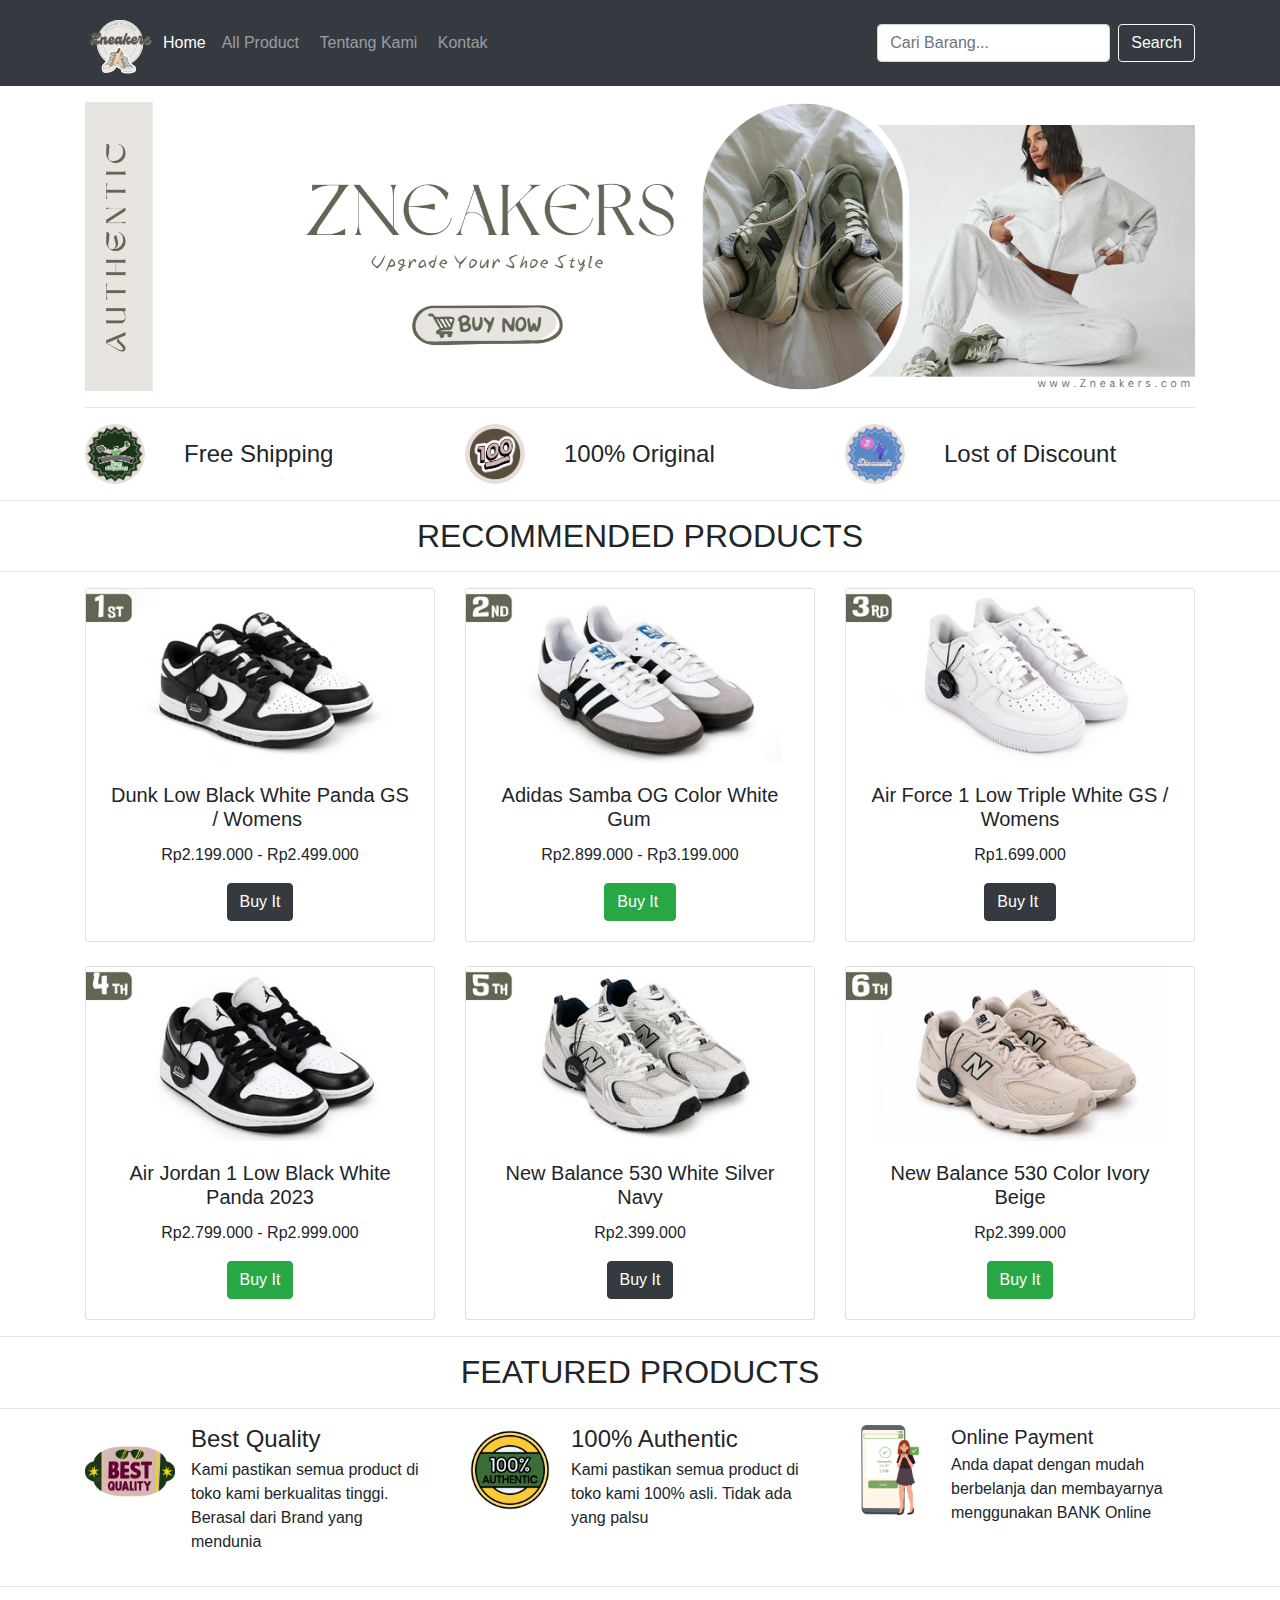
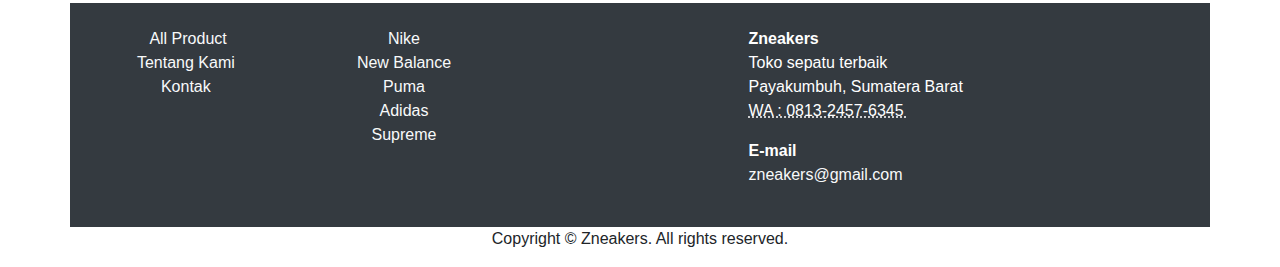
<file: index.html>
<!DOCTYPE html>
<html lang="en">
  <head>
    <meta charset="utf-8">
    <meta http-equiv="X-UA-Compatible" content="IE=edge">
    <meta name="viewport" content="width=device-width, initial-scale=1">
    <title>Bootstrap eCommerce Page Template</title>
    <!-- Bootstrap -->
    <link href="css/bootstrap-4.4.1.css" rel="stylesheet">
  </head>
  <body>
    <nav class="navbar navbar-expand-lg navbar-dark bg-dark">
      <div class="container"><img src="Logo/Zneakers.png" width="70" alt=""/>
<button class="navbar-toggler" type="button" data-toggle="collapse" data-target="#navbarSupportedContent" aria-controls="navbarSupportedContent" aria-expanded="false" aria-label="Toggle navigation">
    <span class="navbar-toggler-icon"></span>
    </button>
        <div class="collapse navbar-collapse" id="navbarSupportedContent">
          <ul class="navbar-nav mr-auto">
            <li class="nav-item active">
              <a class="nav-link" href="#">Home <span class="sr-only">(current)</span></a>
            </li>
            <li class="nav-item">
              <a class="nav-link" href="#">All Product&nbsp;</a>
            </li>
            <li class="nav-item"> <a class="nav-link" href="#">Tentang Kami&nbsp;</a> </li>
            <li class="nav-item"> <a class="nav-link" href="#">Kontak&nbsp;</a></li>
            <li class="nav-item dropdown">
              <div class="dropdown-menu" aria-labelledby="navbarDropdown">
    <a class="dropdown-item" href="#">Action</a>
    <a class="dropdown-item" href="#">Another action</a>
    <div class="dropdown-divider"></div>
    <a class="dropdown-item" href="#">Something else here</a>
    </div>
          </li>
          </ul>
          <form class="form-inline my-2 my-lg-0">
            <input class="form-control mr-sm-2" type="search" placeholder="Cari Barang..." aria-label="Search">
            <button class="btn btn-outline-light my-2 my-sm-0" type="submit">Search</button>
          </form>
        </div>
      </div>
    </nav>
    <div class="container mt-3">
      <div class="row">
        <div class="col-12">
          <div id="carouselExampleControls" class="carousel slide" data-ride="carousel">
            <ol class="carousel-indicators">
              <li data-target="#carouselExampleControls" data-slide-to="0" class="active"></li>
              <li data-target="#carouselExampleControls" data-slide-to="1"></li>
              <li data-target="#carouselExampleControls" data-slide-to="2"></li>
            </ol>
            <div class="carousel-inner">
              <div class="carousel-item active">
                <img class="d-block w-100" src="Banner/1.png" alt="First slide">              </div>
              <div class="carousel-item">
                <img class="d-block w-100" src="Banner/2.png" alt="Second slide">              </div>
              <div class="carousel-item">
                <img class="d-block w-100" src="Banner/3.png" alt="Third slide">              </div>
            </div>
            <a class="carousel-control-prev" href="#carouselExampleControls" role="button" data-slide="prev">
            <span class="carousel-control-prev-icon" aria-hidden="true"></span>
            <span class="sr-only">Previous</span>
            </a>
            <a class="carousel-control-next" href="#carouselExampleControls" role="button" data-slide="next">
            <span class="carousel-control-next-icon" aria-hidden="true"></span>
            <span class="sr-only">Next</span>
            </a>
          </div>
        </div>
      </div>
      <hr>
    </div>
    <div class="container">
      <div class="row">
        <div class="col-4">
          <div class="row">
            <div class="col-2 col-lg-3"><img src="Icon/icon1.png" alt="Free Shipping" width="60" height="60" class="rounded-circle"></div>
            <div class="col-10 ml-1 col-lg-7">
              <h4 class="mt-3">Free Shipping</h4>
            </div>
          </div>
        </div>
        <div class="col-4">
          <div class="row">
            <div class="col-2 col-lg-3"><img src="Icon/icon2 (2).png" alt="Free Shipping" width="60" height="60" class="rounded-circle"></div>
            <div class="col-10 ml-1 col-lg-7">
              <h4 class="mt-3">100% Original&nbsp;</h4>
            </div>
          </div>
        </div>
        <div class="col-4">
          <div class="row">
            <div class="col-2 col-lg-3"><img src="Icon/icon3.png" alt="Free Shipping" width="60" height="60" class="rounded-circle"></div>
            <div class="col-10 ml-1 col-lg-8">
              <h4 class="mt-3">Lost of Discount</h4>
            </div>
          </div>
        </div>
      </div>
    </div>
    <hr>
    <h2 class="text-center">RECOMMENDED PRODUCTS</h2>
    <hr>
    <div class="container">
      <div class="row text-center">
        <div class="col-md-4 pb-1 pb-md-0">
          <div class="card">
            <img class="card-img-top" src="RECOMMENDED PRODUCTS/1.png" alt="Card image cap">
            <div class="card-body">
              <h5 class="card-title">Dunk Low Black White Panda GS / Womens&nbsp;</h5>
              <p class="card-text">Rp2.199.000 - Rp2.499.000</p>
              <a href="#" class="btn btn-dark">Buy It</a>
            </div>
          </div>
        </div>
        <div class="col-md-4 pb-1 pb-md-0">
          <div class="card">
            <img class="card-img-top" src="RECOMMENDED PRODUCTS/2.png" alt="Card image cap">
            <div class="card-body">
              <h5 class="card-title">Adidas Samba OG Color White Gum&nbsp; &nbsp;&nbsp;</h5>
              <p class="card-text">Rp2.899.000 - Rp3.199.000</p>
              <a href="#" class="btn btn-success">Buy It&nbsp;</a>
            </div>
          </div>
        </div>
        <div class="col-md-4 pb-1 pb-md-0">
          <div class="card">
            <img class="card-img-top" src="RECOMMENDED PRODUCTS/3.png" alt="Card image cap">
            <div class="card-body">
              <h5 class="card-title">Air Force 1 Low Triple White GS / Womens</h5>
              <p class="card-text">Rp1.699.000</p>
              <a href="#" class="btn btn-dark">Buy It&nbsp;</a>
            </div>
          </div>
        </div>
      </div>
      <div class="row text-center mt-4">
        <div class="col-md-4 pb-1 pb-md-0">
          <div class="card">
            <img class="card-img-top" src="RECOMMENDED PRODUCTS/4.png" alt="Card image cap">
            <div class="card-body">
              <h5 class="card-title"> Air Jordan 1 Low Black White Panda 2023</h5>
<p class="card-text">Rp2.799.000 - Rp2.999.000</p>
              <a href="#" class="btn btn-success">Buy It</a>
            </div>
          </div>
        </div>
        <div class="col-md-4 pb-1 pb-md-0">
          <div class="card">
            <img class="card-img-top" src="RECOMMENDED PRODUCTS/5.png" alt="Card image cap">
            <div class="card-body">
              <h5 class="card-title">New Balance 530 White Silver Navy</h5>
              <p class="card-text">Rp2.399.000</p>
              <a href="#" class="btn btn-dark">Buy It</a>
            </div>
          </div>
        </div>
        <div class="col-md-4 pb-1 pb-md-0">
          <div class="card">
            <img class="card-img-top" src="RECOMMENDED PRODUCTS/6.png" alt="Card image cap">
            <div class="card-body">
              <h5 class="card-title">New Balance 530 Color Ivory Beige</h5>
              <p class="card-text">Rp2.399.000</p>
              <a href="#" class="btn btn-success">Buy It</a>
            </div>
          </div>
        </div>
      </div>
    </div>
    <hr>
    <h2 class="text-center">FEATURED PRODUCTS</h2>
    <hr>
    <div class="container">
      <div class="row">
        <div class="col-lg-4">
          <ul class="list-unstyled">
            <li class="media">
              <img src="Icon/4.png" alt="Generic placeholder image" width="90" class="mr-3">
              <div class="media-body">
                <h4 class="mt-0 mb-1 text-capitalize">Best Quality&nbsp;</h4>
Kami pastikan semua product di toko kami berkualitas tinggi. Berasal dari Brand yang mendunia </div>
            </li>
          </ul>
        </div>
        <div class="col-lg-4">
          <ul class="list-unstyled">
            <li class="media">
              <img src="Icon/5.png" alt="Generic placeholder image" width="90" class="mr-3">
              <div class="media-body">
                <h4 class="mt-0 mb-1">100% Authentic</h4>
Kami pastikan semua product di toko kami 100% asli. Tidak ada yang palsu </div>
            </li>
          </ul>
        </div>
        <div class="col-lg-4">
          <ul class="list-unstyled">
            <li class="media">
              <img src="Icon/6.png" alt="Generic placeholder image" width="90" class="mr-3">
              <div class="media-body">
                <h5 class="mt-0 mb-1">Online Payment</h5>
              Anda dapat dengan mudah berbelanja dan membayarnya menggunakan BANK Online&nbsp; </div>
            </li>
          </ul>
        </div>
      </div>
    </div>
    <hr>
    <div class="container text-white bg-dark p-4">
      <div class="row">
        <div class="col-6 col-md-8 col-lg-7">
          <div class="row text-center">
            <div class="col-sm-6 col-md-4 col-lg-4 col-12">
              <ul class="list-unstyled">
                <li class="btn-link"> <a class="text-light">All Product</a> </li>
                <li class="btn-link"> <a class="text-light">Tentang Kami&nbsp;</a> </li>
                <li class="btn-link"> <a class="text-light">Kontak&nbsp;</a> </li>
              </ul>
            </div>
            <div class="col-sm-6 col-md-4 col-lg-4 col-12">
              <ul class="list-unstyled">
                <li class="btn-link"> <a class="text-light">Nike&nbsp;</a> </li>
                <li class="btn-link"> <a class="text-light">New Balance&nbsp;</a> </li>
                <li class="btn-link"> <a class="text-light">Puma&nbsp;</a> </li>
                <li class="btn-link"> <a class="text-light">Adidas&nbsp;</a> </li>
                <li class="btn-link"> <a class="text-light">Supreme&nbsp;</a> </li>
              </ul>
            </div>
</div>
        </div>
        <div class="col-md-4 col-lg-5 col-6">
          <address>
            <strong>Zneakers</strong><br>
            Toko sepatu terbaik <br>
            Payakumbuh, Sumatera Barat <br>
            <abbr title="Phone">WA :&nbsp;0813-2457-6345&nbsp;</abbr> 
          </address>
          <address>
            <strong>E-mail&nbsp;</strong><br>
            <a href="mailto:#" class="text-light">zneakers@gmail.com&nbsp;</a>
          </address>
        </div>
      </div>
    </div>
    <footer class="text-center">
      <div class="container">
        <div class="row">
          <div class="col-12">
            <p>Copyright © Zneakers. All rights reserved.</p>
          </div>
        </div>
      </div>
    </footer>
    <!-- jQuery (necessary for Bootstrap's JavaScript plugins) -->
    <script src="js/jquery-3.4.1.min.js"></script>
    <!-- Include all compiled plugins (below), or include individual files as needed -->
    <script src="js/popper.min.js"></script>
    <script src="js/bootstrap-4.4.1.js"></script>
  </body>
</html>
</file>
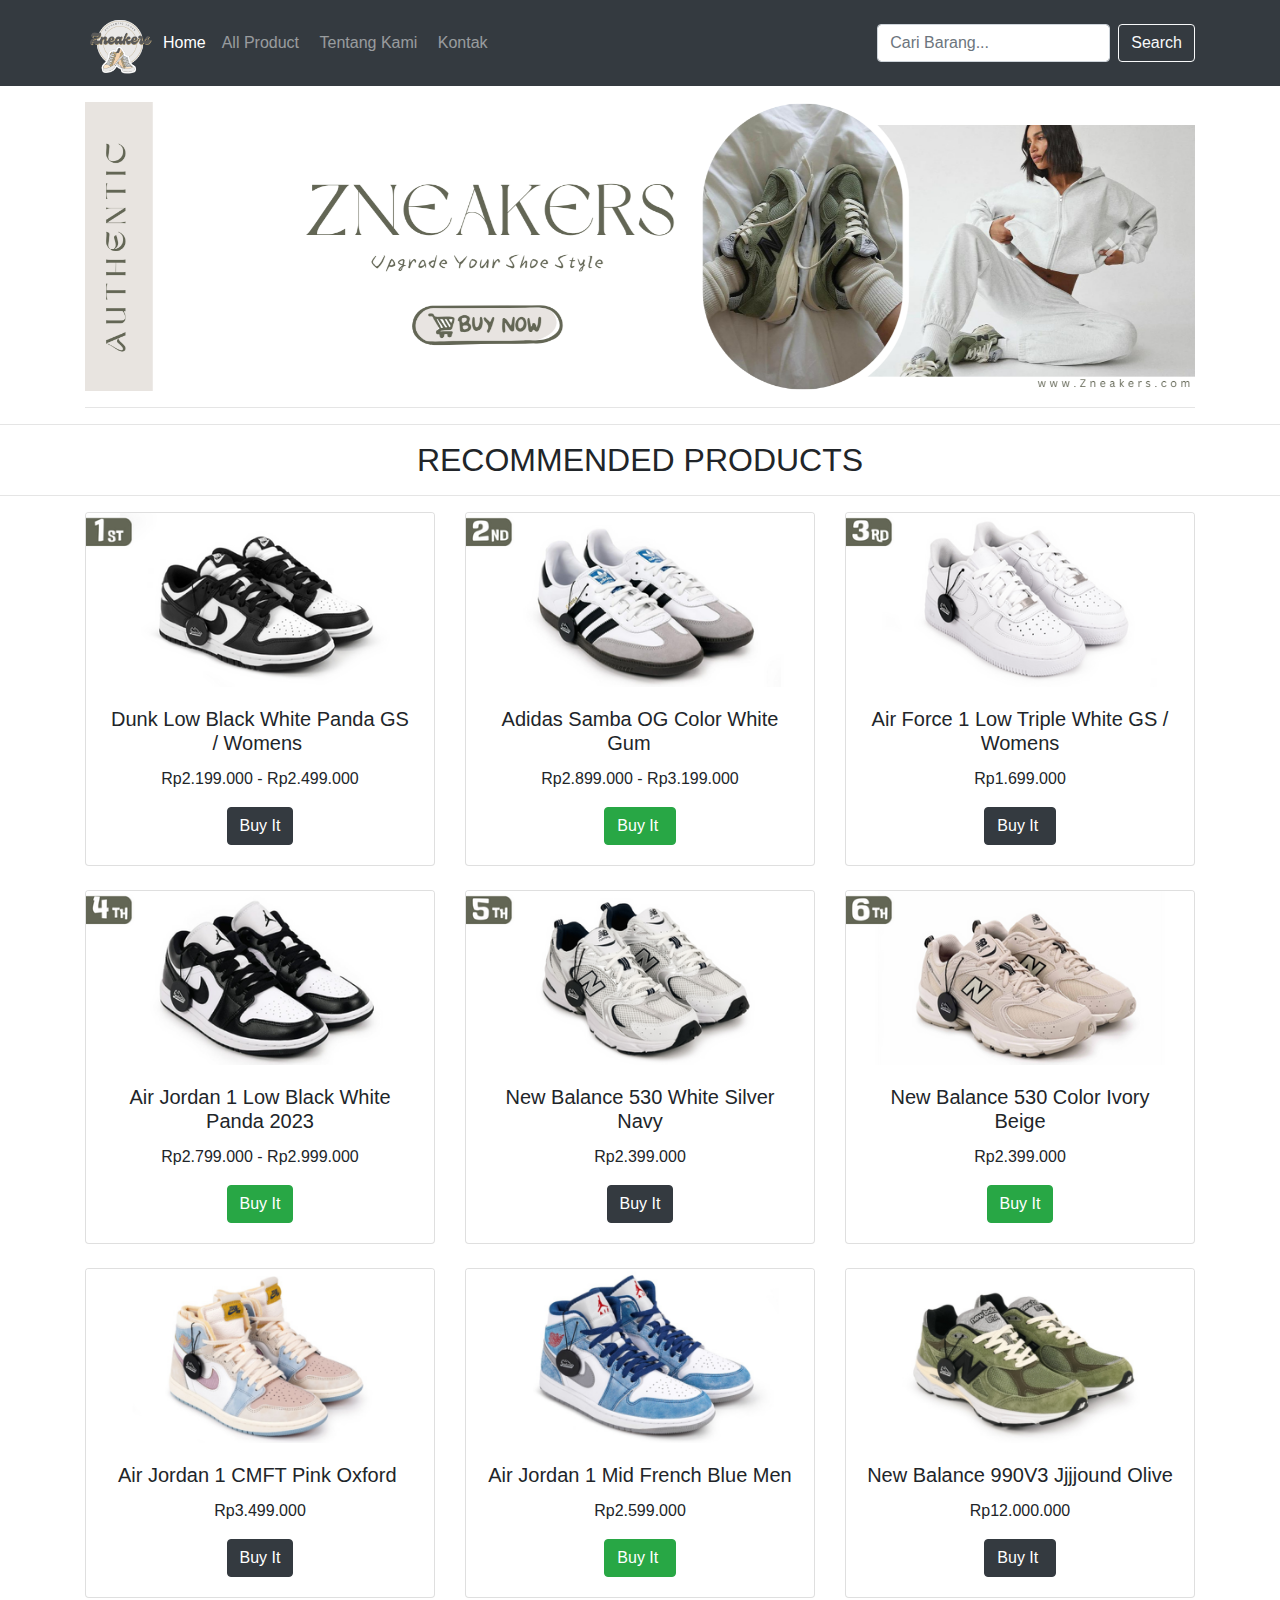
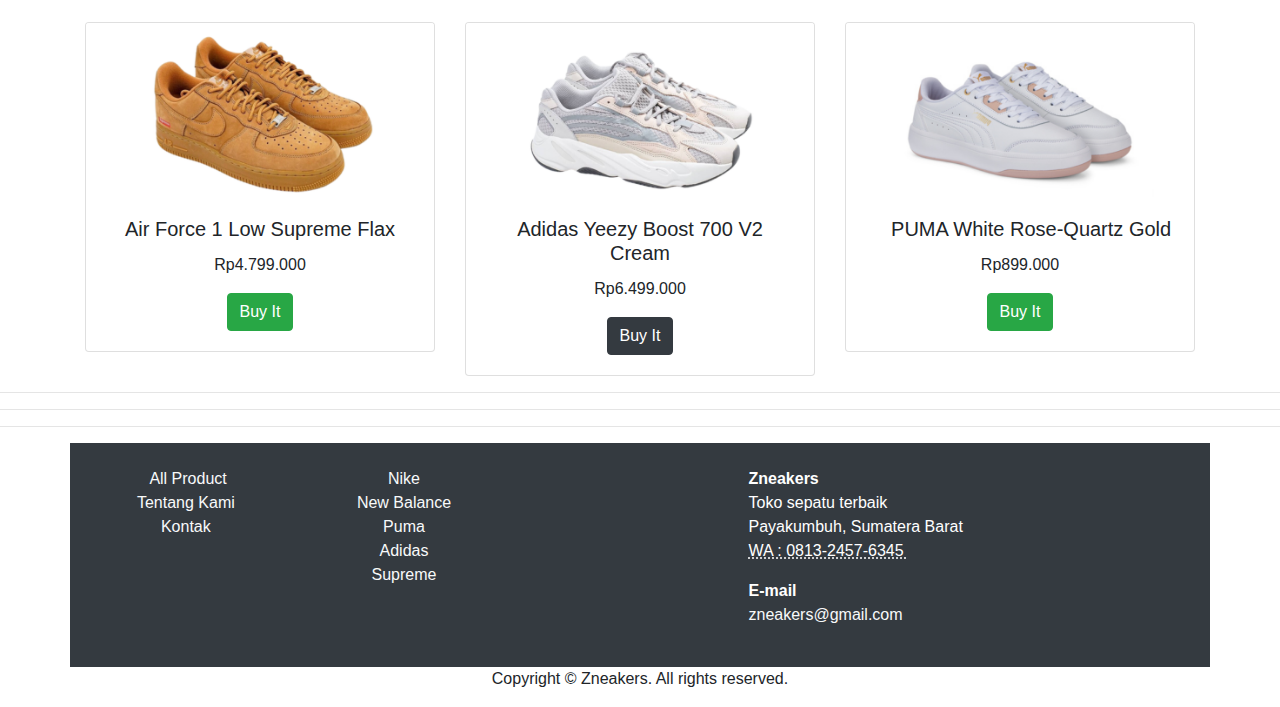
<file: Product.html>
<!DOCTYPE html>
<html lang="en">
  <head>
    <meta charset="utf-8">
    <meta http-equiv="X-UA-Compatible" content="IE=edge">
    <meta name="viewport" content="width=device-width, initial-scale=1">
    <title>Bootstrap eCommerce Page Template</title>
    <!-- Bootstrap -->
    <link href="css/bootstrap-4.4.1.css" rel="stylesheet">
  </head>
  <body>
    <nav class="navbar navbar-expand-lg navbar-dark bg-dark">
      <div class="container"><img src="Logo/Zneakers.png" width="70" alt=""/>
<button class="navbar-toggler" type="button" data-toggle="collapse" data-target="#navbarSupportedContent" aria-controls="navbarSupportedContent" aria-expanded="false" aria-label="Toggle navigation">
    <span class="navbar-toggler-icon"></span>
    </button>
        <div class="collapse navbar-collapse" id="navbarSupportedContent">
          <ul class="navbar-nav mr-auto">
            <li class="nav-item active">
              <a class="nav-link" href="#">Home <span class="sr-only">(current)</span></a>
            </li>
            <li class="nav-item">
              <a class="nav-link" href="#">All Product&nbsp;</a>
            </li>
            <li class="nav-item"> <a class="nav-link" href="#">Tentang Kami&nbsp;</a> </li>
            <li class="nav-item"> <a class="nav-link" href="#">Kontak&nbsp;</a></li>
            <li class="nav-item dropdown">
              <div class="dropdown-menu" aria-labelledby="navbarDropdown">
    <a class="dropdown-item" href="#">Action</a>
    <a class="dropdown-item" href="#">Another action</a>
    <div class="dropdown-divider"></div>
    <a class="dropdown-item" href="#">Something else here</a>
    </div>
          </li>
          </ul>
          <form class="form-inline my-2 my-lg-0">
            <input class="form-control mr-sm-2" type="search" placeholder="Cari Barang..." aria-label="Search">
            <button class="btn btn-outline-light my-2 my-sm-0" type="submit">Search</button>
          </form>
        </div>
      </div>
    </nav>
    <div class="container mt-3">
      <div class="row">
        <div class="col-12">
          <div id="carouselExampleControls" class="carousel slide" data-ride="carousel">
            <ol class="carousel-indicators">
              <li data-target="#carouselExampleControls" data-slide-to="0" class="active"></li>
              <li data-target="#carouselExampleControls" data-slide-to="1"></li>
              <li data-target="#carouselExampleControls" data-slide-to="2"></li>
            </ol>
            <div class="carousel-inner">
              <div class="carousel-item active">
                <img class="d-block w-100" src="Banner/1.png" alt="First slide">              </div>
              <div class="carousel-item">
                <img class="d-block w-100" src="Banner/2.png" alt="Second slide">              </div>
              <div class="carousel-item">
                <img class="d-block w-100" src="Banner/3.png" alt="Third slide">              </div>
            </div>
            <a class="carousel-control-prev" href="#carouselExampleControls" role="button" data-slide="prev">
            <span class="carousel-control-prev-icon" aria-hidden="true"></span>
            <span class="sr-only">Previous</span>
            </a>
            <a class="carousel-control-next" href="#carouselExampleControls" role="button" data-slide="next">
            <span class="carousel-control-next-icon" aria-hidden="true"></span>
            <span class="sr-only">Next</span>
            </a>
          </div>
        </div>
      </div>
      <hr>
    </div>
<hr>
    <h2 class="text-center">RECOMMENDED PRODUCTS</h2>
    <hr>
    <div class="container">
      <div class="row text-center">
        <div class="col-md-4 pb-1 pb-md-0">
          <div class="card">
            <img class="card-img-top" src="RECOMMENDED PRODUCTS/1.png" alt="Card image cap">
            <div class="card-body">
              <h5 class="card-title">Dunk Low Black White Panda GS / Womens&nbsp;</h5>
              <p class="card-text">Rp2.199.000 - Rp2.499.000</p>
              <a href="#" class="btn btn-dark">Buy It</a>
            </div>
          </div>
        </div>
        <div class="col-md-4 pb-1 pb-md-0">
          <div class="card">
            <img class="card-img-top" src="RECOMMENDED PRODUCTS/2.png" alt="Card image cap">
            <div class="card-body">
              <h5 class="card-title">Adidas Samba OG Color White Gum&nbsp; &nbsp;&nbsp;</h5>
              <p class="card-text">Rp2.899.000 - Rp3.199.000</p>
              <a href="#" class="btn btn-success">Buy It&nbsp;</a>
            </div>
          </div>
        </div>
        <div class="col-md-4 pb-1 pb-md-0">
          <div class="card">
            <img class="card-img-top" src="RECOMMENDED PRODUCTS/3.png" alt="Card image cap">
            <div class="card-body">
              <h5 class="card-title">Air Force 1 Low Triple White GS / Womens</h5>
              <p class="card-text">Rp1.699.000</p>
              <a href="#" class="btn btn-dark">Buy It&nbsp;</a>
            </div>
          </div>
        </div>
      </div>
<div class="row text-center mt-4">
    <div class="col-md-4 pb-1 pb-md-0">
          <div class="card">
            <img class="card-img-top" src="RECOMMENDED PRODUCTS/4.png" alt="Card image cap">
            <div class="card-body">
              <h5 class="card-title"> Air Jordan 1 Low Black White Panda 2023</h5>
<p class="card-text">Rp2.799.000 - Rp2.999.000</p>
              <a href="#" class="btn btn-success">Buy It</a>
            </div>
          </div>
        </div>
        <div class="col-md-4 pb-1 pb-md-0">
          <div class="card">
            <img class="card-img-top" src="RECOMMENDED PRODUCTS/5.png" alt="Card image cap">
            <div class="card-body">
              <h5 class="card-title">New Balance 530 White Silver Navy</h5>
              <p class="card-text">Rp2.399.000</p>
              <a href="#" class="btn btn-dark">Buy It</a>
            </div>
          </div>
        </div>
        <div class="col-md-4 pb-1 pb-md-0">
          <div class="card">
            <img class="card-img-top" src="RECOMMENDED PRODUCTS/6.png" alt="Card image cap">
            <div class="card-body">
              <h5 class="card-title">New Balance 530 Color Ivory Beige</h5>
              <p class="card-text">Rp2.399.000</p>
              <a href="#" class="btn btn-success">Buy It</a>
            </div>
          </div>
        </div>
      </div>
<div class="row text-center mt-4">
    <div class="col-md-4 pb-1 pb-md-0">
          <div class="card"> <img class="card-img-top" src="All Product/7.png" alt="Card image cap">
            <div class="card-body">
              <h5 class="card-title">Air Jordan 1   CMFT Pink Oxford&nbsp;</h5>
              <p class="card-text">Rp3.499.000</p>
              <a href="#" class="btn btn-dark">Buy It</a></div>
          </div>
        </div>
        <div class="col-md-4 pb-1 pb-md-0">
          <div class="card"> <img class="card-img-top" src="All Product/12.png" alt="Card image cap">
            <div class="card-body">
              <h5 class="card-title">Air Jordan 1 Mid French Blue Men</h5>
              <p class="card-text">Rp2.599.000</p>
              <a href="#" class="btn btn-success">Buy It&nbsp;</a></div>
          </div>
        </div>
        <div class="col-md-4 pb-1 pb-md-0">
          <div class="card"> <img class="card-img-top" src="All Product/13.png" alt="Card image cap">
            <div class="card-body">
              <h5 class="card-title">New Balance 990V3 Jjjjound Olive</h5>
              <p class="card-text">Rp12.000.000</p>
              <a href="#" class="btn btn-dark">Buy It&nbsp;</a></div>
          </div>
        </div>
      </div>
      <div class="row text-center mt-4">
        <div class="col-md-4 pb-1 pb-md-0">
          <div class="card"> <img class="card-img-top" src="All Product/14.png" alt="Card image cap">
            <div class="card-body">
              <h5 class="card-title"> Air Force 1 Low Supreme Flax</h5>
              <p class="card-text">Rp4.799.000</p>
              <a href="#" class="btn btn-success">Buy It</a></div>
          </div>
        </div>
        <div class="col-md-4 pb-1 pb-md-0">
          <div class="card"> <img class="card-img-top" src="All Product/15-1.png" alt="Card image cap">
            <div class="card-body">
              <h5 class="card-title">Adidas Yeezy Boost 700 V2 Cream</h5>
              <p class="card-text">Rp6.499.000</p>
              <a href="#" class="btn btn-dark">Buy It</a></div>
          </div>
        </div>
        <div class="col-md-4 pb-1 pb-md-0">
          <div class="card"> <img class="card-img-top" src="All Product/16.png" alt="Card image cap">
            <div class="card-body">
              <h5 class="card-title">&nbsp; &nbsp; PUMA White Rose-Quartz Gold</h5>
              <p class="card-text">Rp899.000</p>
            <a href="#" class="btn btn-success">Buy It</a></div>
          </div>
        </div>
      </div>
    </div>
    <hr>
<hr>
<hr>
    <div class="container text-white bg-dark p-4">
      <div class="row">
        <div class="col-6 col-md-8 col-lg-7">
          <div class="row text-center">
            <div class="col-sm-6 col-md-4 col-lg-4 col-12">
              <ul class="list-unstyled">
                <li class="btn-link"> <a class="text-light">All Product</a> </li>
                <li class="btn-link"> <a class="text-light">Tentang Kami&nbsp;</a> </li>
                <li class="btn-link"> <a class="text-light">Kontak&nbsp;</a> </li>
              </ul>
            </div>
            <div class="col-sm-6 col-md-4 col-lg-4 col-12">
              <ul class="list-unstyled">
                <li class="btn-link"> <a class="text-light">Nike&nbsp;</a> </li>
                <li class="btn-link"> <a class="text-light">New Balance&nbsp;</a> </li>
                <li class="btn-link"> <a class="text-light">Puma&nbsp;</a> </li>
                <li class="btn-link"> <a class="text-light">Adidas&nbsp;</a> </li>
                <li class="btn-link"> <a class="text-light">Supreme&nbsp;</a> </li>
              </ul>
            </div>
</div>
        </div>
        <div class="col-md-4 col-lg-5 col-6">
          <address>
            <strong>Zneakers</strong><br>
            Toko sepatu terbaik <br>
            Payakumbuh, Sumatera Barat <br>
            <abbr title="Phone">WA :&nbsp;0813-2457-6345&nbsp;</abbr> 
          </address>
          <address>
            <strong>E-mail&nbsp;</strong><br>
            <a href="mailto:#" class="text-light">zneakers@gmail.com&nbsp;</a>
          </address>
        </div>
      </div>
    </div>
    <footer class="text-center">
      <div class="container">
        <div class="row">
          <div class="col-12">
            <p>Copyright © Zneakers. All rights reserved.</p>
          </div>
        </div>
      </div>
    </footer>
    <!-- jQuery (necessary for Bootstrap's JavaScript plugins) -->
    <script src="js/jquery-3.4.1.min.js"></script>
    <!-- Include all compiled plugins (below), or include individual files as needed -->
    <script src="js/popper.min.js"></script>
    <script src="js/bootstrap-4.4.1.js"></script>
  </body>
</html>
</file>
